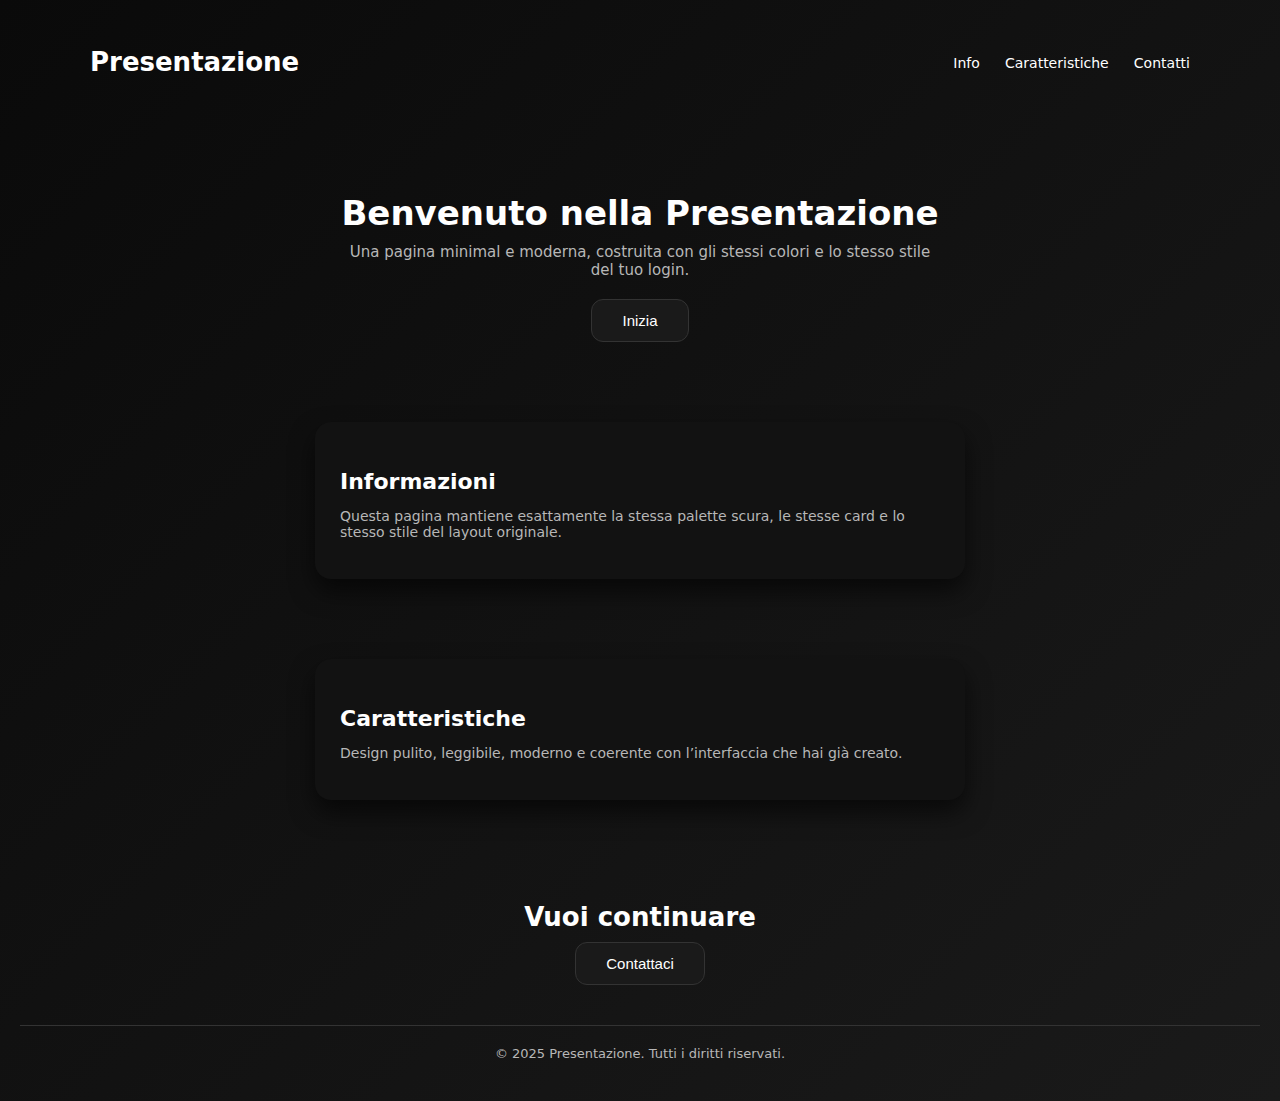
<file: NotesFrontend/pages/index.html>
<!DOCTYPE html>
<html lang="it">
<head>
<meta charset="UTF-8">
<meta name="viewport" content="width=device-width, initial-scale=1.0">
<title>Presentazione</title>

<style>
/* ---------- BASE (STESSI COLORI) ---------- */
body {
    background: linear-gradient(135deg, #0a0a0a, #1a1a1a);
    color: #ffffff;
    font-family: system-ui, -apple-system, BlinkMacSystemFont, 'Segoe UI', Roboto, Oxygen, Ubuntu, Cantarell, 'Open Sans', 'Helvetica Neue', sans-serif;
    min-height: 100vh;
    margin: 0;
    padding: 20px;
    display: flex;
    flex-direction: column;
}

/* ---------- HEADER ---------- */
header {
    width: 100%;
    max-width: 1100px;
    margin: 0 auto 20px auto;
    padding: 10px 0;
    display: flex;
    justify-content: space-between;
    align-items: center;
}

header h1 {
    font-size: 26px;
    font-weight: 600;
}

nav a {
    color: #ffffff;
    margin-left: 20px;
    text-decoration: none;
    font-size: 14px;
    transition: color 0.2s ease;
}

nav a:hover {
    color: #ff00ff;
}

/* ---------- HERO ---------- */
.hero {
    text-align: center;
    margin-top: 40px;
    margin-bottom: 40px;
}

.hero h2 {
    font-size: 34px;
    font-weight: 600;
    margin-bottom: 10px;
}

.hero p {
    color: #b7b7b7;
    max-width: 600px;
    margin: 0 auto 20px auto;
    font-size: 15px;
}

.cta-btn {
    background-color: #1a1a1a;
    border: 1px solid #333;
    border-radius: 12px;
    padding: 12px 30px;
    color: #fff;
    cursor: pointer;
    font-size: 15px;
    transition: all 0.3s ease;
}

.cta-btn:hover {
    background-color: #2c2c2c;
    transform: translateY(-2px);
}

/* ---------- CARDS (STILE LOGIN) ---------- */
.section {
    width: 100%;
    max-width: 1100px;
    margin: 0 auto;
    padding: 20px 0;
}

.card {
    background-color: #121212;
    border-radius: 16px;
    box-shadow: 0 12px 25px rgba(0,0,0,0.6);
    padding: 25px;
    margin: 20px auto;
    max-width: 600px;
}

.card h3 {
    font-size: 22px;
    font-weight: 600;
    margin-bottom: 8px;
}

.card p {
    color: #b7b7b7;
    font-size: 14px;
}

/* ---------- CTA FINALE ---------- */
.final-cta {
    text-align: center;
    margin-top: 40px;
    margin-bottom: 40px;
}

.final-cta h2 {
    font-size: 26px;
    margin-bottom: 10px;
}

.final-cta .cta-btn {
    background-color: #1a1a1a;
    border: 1px solid #333;
}

.final-cta .cta-btn:hover {
    background-color: #2c2c2c;
}

/* ---------- FOOTER ---------- */
footer {
    text-align: center;
    color: #b7b7b7;
    font-size: 13px;
    margin-top: auto;
    padding: 20px 0;
    border-top: 1px solid #333;
}

/* ---------- RESPONSIVE ---------- */
@media(max-width: 600px){
    nav a {
        margin-left: 10px;
        font-size: 13px;
    }

    .hero h2 {
        font-size: 28px;
    }
}
</style>
</head>

<body>

<header>
    <h1>Presentazione</h1>
    <nav>
        <a href="#info">Info</a>
        <a href="#caratteristiche">Caratteristiche</a>
        <a href="#contatti">Contatti</a>
    </nav>
</header>

<section class="hero">
    <h2>Benvenuto nella Presentazione</h2>
    <p>Una pagina minimal e moderna, costruita con gli stessi colori e lo stesso stile del tuo login.</p>
    <button class="cta-btn">Inizia</button>
</section>

<section id="info" class="section">
    <div class="card">
        <h3>Informazioni</h3>
        <p>Questa pagina mantiene esattamente la stessa palette scura, le stesse card e lo stesso stile del layout originale.</p>
    </div>
</section>

<section id="caratteristiche" class="section">
    <div class="card">
        <h3>Caratteristiche</h3>
        <p>Design pulito, leggibile, moderno e coerente con l’interfaccia che hai già creato.</p>
    </div>
</section>

<section class="final-cta">
    <h2>Vuoi continuare</h2>
    <button class="cta-btn">Contattaci</button>
</section>

<footer id="contatti">
    &copy; 2025 Presentazione. Tutti i diritti riservati.
</footer>

</body>
</html>
</file>
